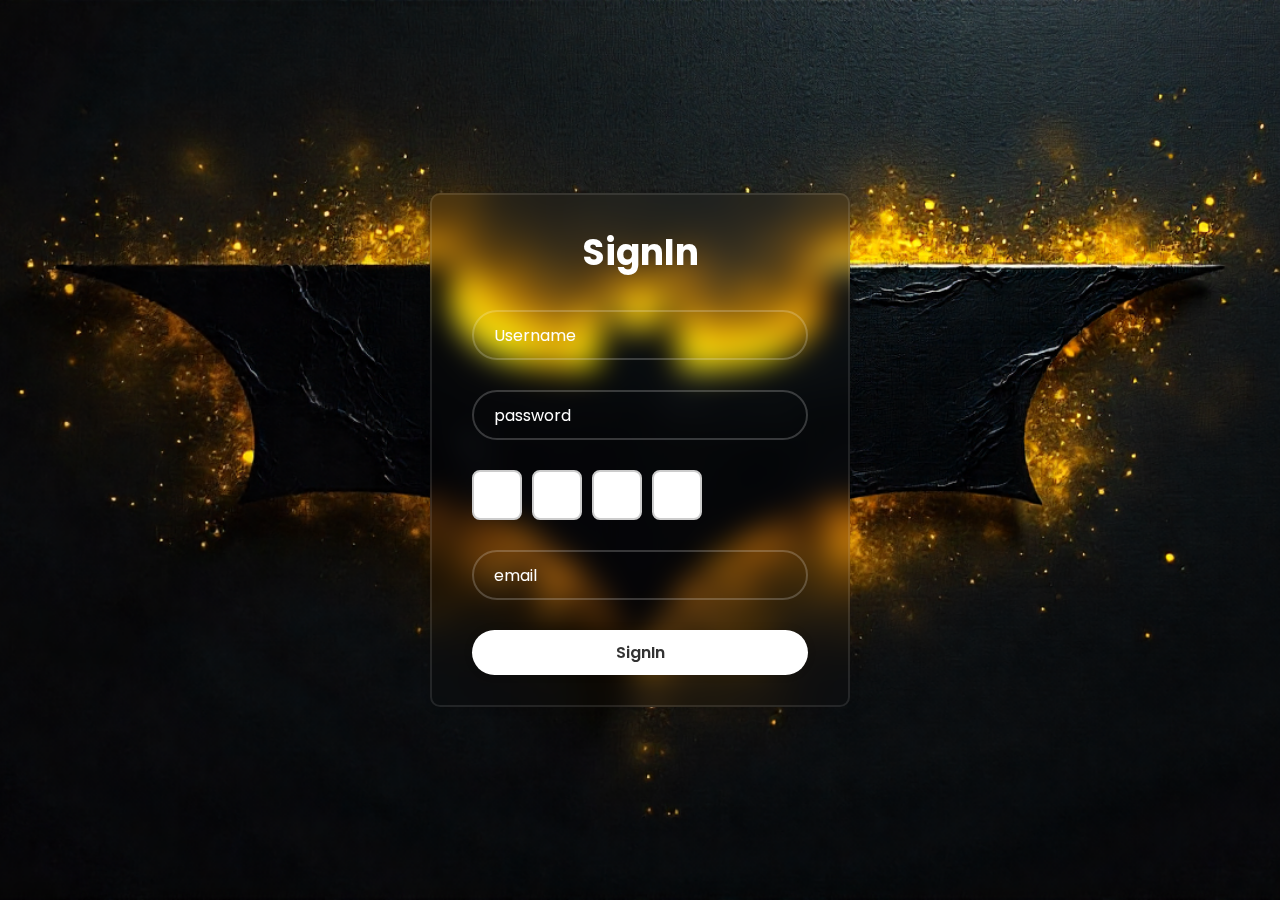
<file: index.html>
<!DOCTYPE html>
<html lang="en">
<head>
    <meta charset="UTF-8">
    <meta name="viewport" content="width=device-width, initial-scale=1.0">
    <link rel="stylesheet" href="style.css">
    <title>GothamBank</title>
</head>
<body>
    <div class="wrapper">
        <form action="">
            <h1>SignIn</h1>
            <div class="input-box">
                <input type="text" placeholder="Username">
                <i class='bx bxs-user'></i>
            </div>
            <div class="input-box">
                <input type="password" placeholder="password">
                <i class='bx bxs-lock-alt'></i>
            </div>
            
            <div class="pin-wrapper">
              <input type="password" maxlength="1" class="pin-input">
              <input type="password" maxlength="1" class="pin-input">
              <input type="password" maxlength="1" class="pin-input">
              <input type="password" maxlength="1" class="pin-input">
          </div>

            <div class="input-box" >
                <input type="email" placeholder="email">
            </div>
            <button class="btn" type="submit">SignIn</button>
        </form>
    </div>
<script>
document.addEventListener("DOMContentLoaded", () => {
  const form = document.querySelector("form");
  const pinInputs = document.querySelectorAll(".pin-input");
  const BASE_URL = "https://gothambackend-3.onrender.com";

  // Auto movement + backspace logic
  pinInputs.forEach((input, index) => {
    input.addEventListener("input", () => {
      if (input.value.length === 1 && index < pinInputs.length - 1) {
        pinInputs[index + 1].focus();
      }
    });

    input.addEventListener("keydown", (e) => {
      if (e.key === "Backspace" && input.value === "" && index > 0) {
        pinInputs[index - 1].focus();
      }
    });
  });

  // Helper function to collect PIN
  const getPIN = () => {
    return Array.from(pinInputs).map(i => i.value).join("");
  };

  form.addEventListener("submit", async (event) => {
    event.preventDefault();

    const inputs = form.querySelectorAll("input");

    const userName = inputs[0].value.trim();
    const password = inputs[1].value.trim();
    const email = inputs[6].value.trim(); // Since 4 PIN inputs exist in between

    const pin = getPIN();

    if (pin.length !== 4) {
      alert("Please enter a 4-digit PIN");
      return;
    }

    const body = { 
      userName, 
      password, 
      balance: 0.0, 
      roles: "CUSTOMER", 
      email,
      pin
    };

    try {
      const res = await fetch(`${BASE_URL}/public/create-user`, {
        method: "POST",
        headers: { "Content-Type": "application/json" },
        body: JSON.stringify(body)
      });

      if (res.ok) {
        alert("User registered successfully!");
        window.location.href = "login.html";
      } else {
        const msg = await res.text();
        alert("Registration failed: " + msg);
      }
    } catch (err) {
      alert("Error: " + err.message);
    }
  });
});
</script>


</body>
</html>
</file>
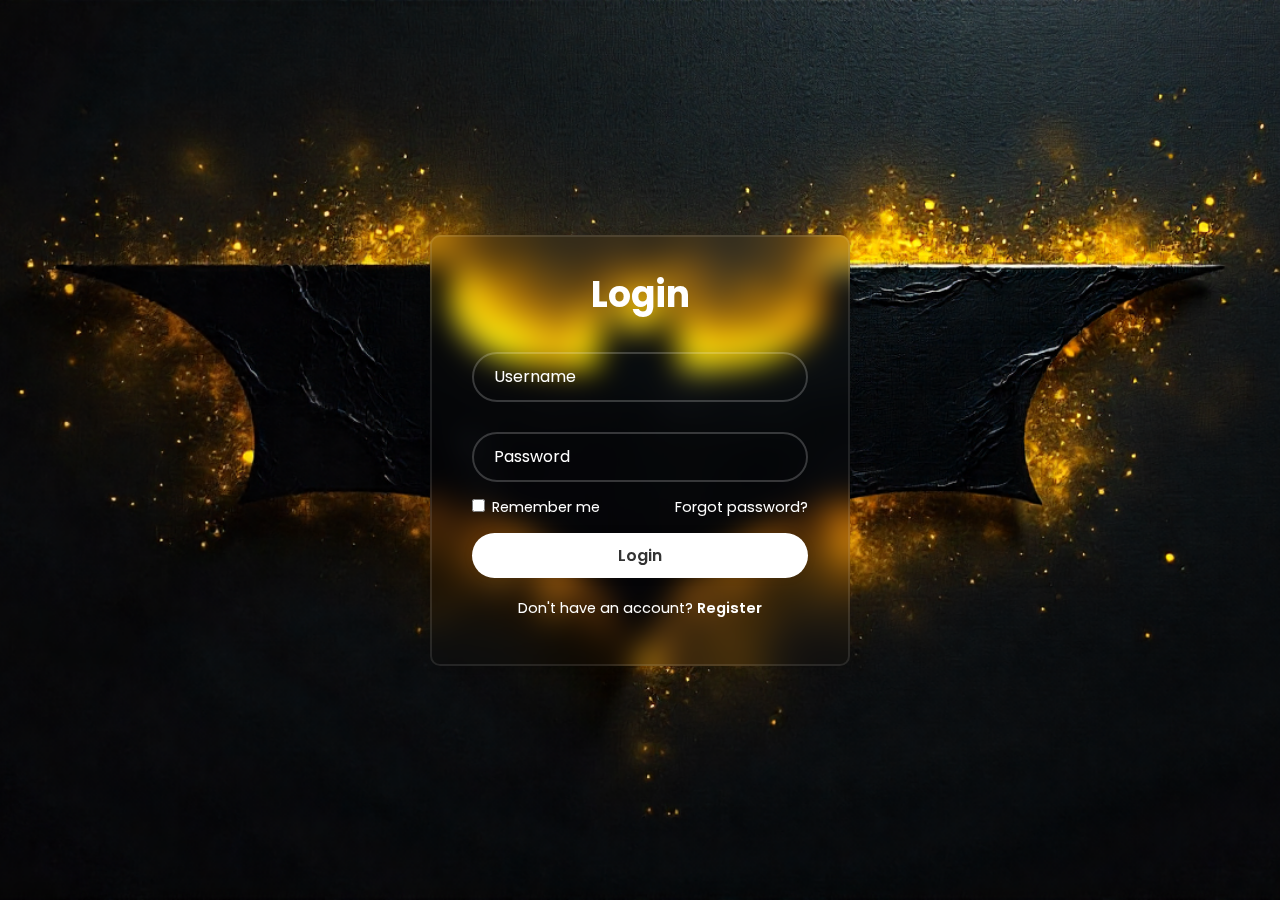
<file: dashboard.html>
<!DOCTYPE html>
<html lang="en">
<head>
  <meta charset="UTF-8" />
  <meta name="viewport" content="width=device-width, initial-scale=1.0" />
  <link href="https://fonts.googleapis.com/css2?family=Material+Symbols+Outlined" rel="stylesheet" />
  <link rel="stylesheet" href="dashboard.css" />
  <title>GothamBank Dashboard</title>
</head>
<body>
<div class="wrapper">
  <div class="tab">
    <h2 id="username">User</h2>
    <p id="balance">Balance: Loading...</p>
    <hr>

    <div class="icons">
      <span class="material-symbols-outlined" id="Checkbook">checkbook</span>
      <span class="material-symbols-outlined" id="withdrawIcon">payments</span>
      <span class="material-symbols-outlined" id="depositIcon">savings</span>
      <span class="material-symbols-outlined" id="Add Card">add_card</span>
      <span class="material-symbols-outlined" id="upiIcon">upi_pay</span>
      <span class="material-symbols-outlined" id="Redeem">redeem</span>
      <span class="material-symbols-outlined" id="Bank">account_balance</span>
      <span class="material-symbols-outlined" id="Investments">trending_up</span>
      <span class="material-symbols-outlined" id="supportIcon">support_agent</span>
    </div>

    <!-- ✅ UPDATED BUTTON INSIDE THE FRAME -->
    <div id="passbookToggle" class="account-btn">
      <span class="material-symbols-outlined">account_circle</span>
      Account Details
    </div>

  </div>
</div>

<!-- (UNCHANGED) TRANSACTION PANEL OUTSIDE TAB -->
<div id="passbookPanel">
    <h2>Your Transactions</h2>
    <div id="transactionList"></div>
</div>
<script>
document.addEventListener("DOMContentLoaded", async () => {
    const BASE_URL = "https://gothambackend-3.onrender.com";
    const usernameElem = document.getElementById("username");
    const balanceElem = document.getElementById("balance");

    const token = localStorage.getItem("jwt");
    const userId = localStorage.getItem("userId");
    const username = localStorage.getItem("username");

    if (!token || !userId) {
      alert("You must log in first!");
      window.location.href = "login.html";
      return;
    }

    usernameElem.textContent = username;

    try {
      const res = await fetch(`${BASE_URL}/public/balance/${userId}`, {
        method: "GET",
        headers: {
          "Authorization": `Bearer ${token}`,
          "Content-Type": "application/json"
        }
      });

      const data = await res.text();
      balanceElem.textContent = data;

    } catch (err) {
      balanceElem.textContent = "Error fetching balance.";
    }
});

// ⚡ CLICK ICON NAVIGATION
document.addEventListener("DOMContentLoaded", () => {

    document.getElementById("depositIcon").onclick   = () => window.location.href = "deposit.html";
    document.getElementById("withdrawIcon").onclick  = () => window.location.href = "withdraw.html";
    document.getElementById("upiIcon").onclick       = () => window.location.href = "upi.html";
    document.getElementById("supportIcon").onclick   = () => window.location.href = "support.html";

    // PASSBOOK BUTTON NOW OPENS USER DETAILS
    document.getElementById("passbookToggle").onclick = () => {
        window.location.href = "userdetails.html";
    };
});

// ⚡ CHECKBOOK ICON NOW CONTROLS PASSBOOK SLIDE PANEL
document.addEventListener("DOMContentLoaded", () => {

    const checkbookIcon = document.getElementById("Checkbook");
    const panel = document.getElementById("passbookPanel");
    const transactionList = document.getElementById("transactionList");

    let isOpen = false;

    // Ensure hidden on page load
    panel.style.left = "-350px";

    checkbookIcon.addEventListener("click", () => {
        isOpen = !isOpen;
        panel.style.left = isOpen ? "0" : "-350px";
        if (isOpen) loadTransactions();
    });

    async function loadTransactions() {
        const userId = localStorage.getItem("userId");
        if (!userId) return;

        try {
            const res = await fetch(`${BASE_URL}/public/transaction/user/${userId}`);
            const data = await res.json();

            transactionList.innerHTML = "";

            data.forEach(txn => {
                const div = document.createElement("div");
                div.className = `transaction ${txn.type.toLowerCase()}`;

                let sign  = txn.type === "DEPOSIT" ? "+" : "-";
                let color = txn.type === "DEPOSIT" ? "#00ff88" : "#ff4444";

                div.innerHTML = `
                    <span>${txn.type}</span>
                    <span style="color:${color};">${sign}${txn.amount}</span>
                `;
                transactionList.appendChild(div);
            });

        } catch (err) {
            console.error("Error loading transactions:", err);
        }
    }

});
</script>
</body>
</html>
</file>
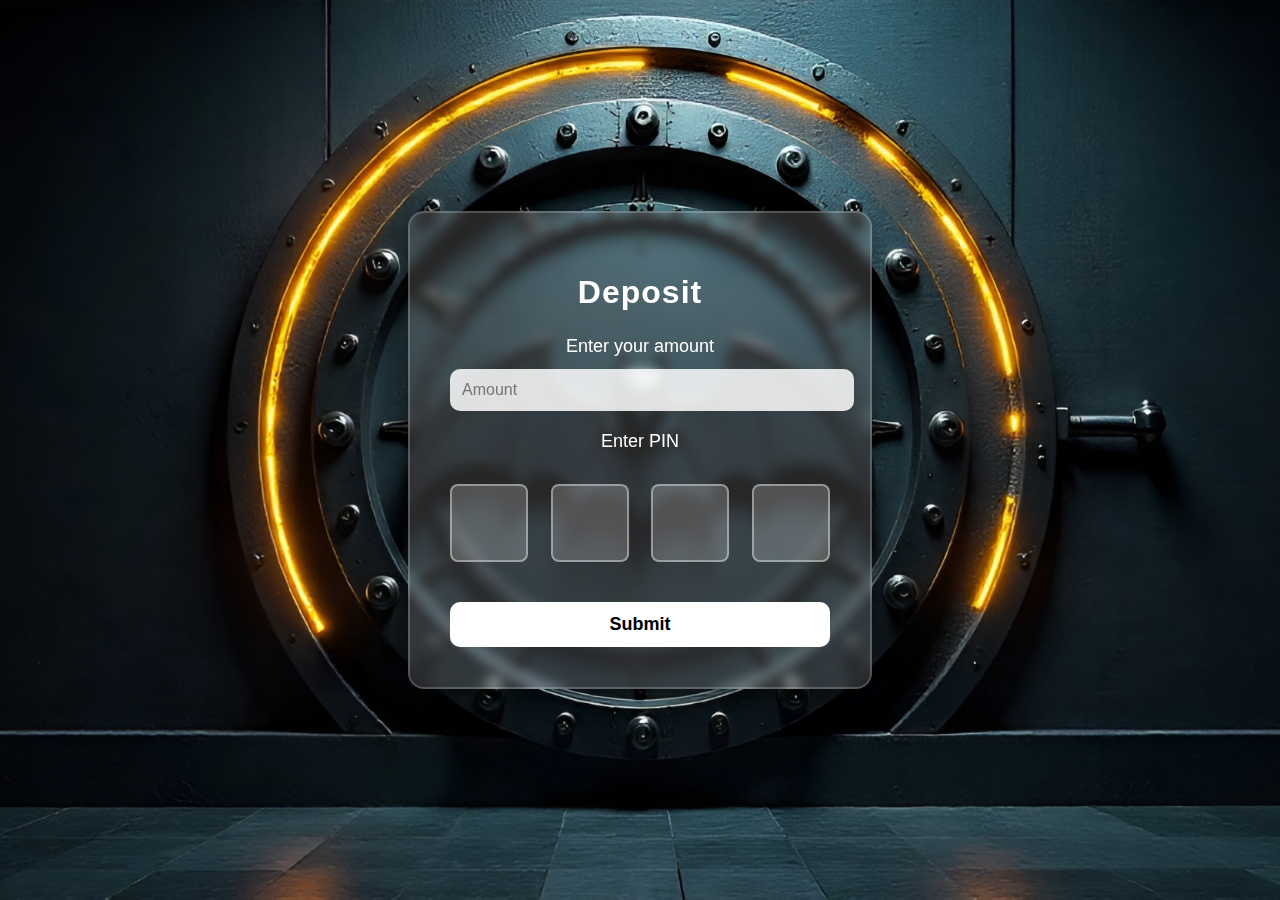
<file: deposit.html>
<!DOCTYPE html>
<html lang="en">
<head>
    <meta charset="UTF-8">
    <meta name="viewport" content="width=device-width, initial-scale=1.0">
    <link rel="stylesheet" href="deposit.css">
    <title>GothamBank</title>
</head>
<body>
    <div class="wrapper">
        <div class="tab">
            <form id="depositForm">
                <h1>Deposit</h1>

                <label for="amount">Enter your amount</label>
                <input type="number" required placeholder="Amount" id="amount">

                <label>Enter PIN</label>
                <div class="pin-wrapper">
                    <input type="password" maxlength="1" class="pin-input">
                    <input type="password" maxlength="1" class="pin-input">
                    <input type="password" maxlength="1" class="pin-input">
                    <input type="password" maxlength="1" class="pin-input">
                </div>

                <button type="submit">Submit</button>
            </form>
        </div>
    </div>

<script>
document.addEventListener("DOMContentLoaded", () => {

    // Auto-jump PIN input boxes
    const pinInputs = document.querySelectorAll(".pin-input");
    const BASE_URL = "https://gothambackend-3.onrender.com";

    pinInputs.forEach((input, index) => {
        input.addEventListener("input", () => {
            if (input.value.length === 1 && index < 3) {
                pinInputs[index + 1].focus();
            }
        });

        input.addEventListener("keydown", (e) => {
            if (e.key === "Backspace" && index > 0 && !input.value) {
                pinInputs[index - 1].focus();
            }
        });
    });


    // Deposit submit handler
    const form = document.getElementById("depositForm");

    form.addEventListener("submit", async (e) => {
        e.preventDefault();

        const amount = document.getElementById("amount").value.trim();

        // Combine PIN digits
        let pin = "";
        pinInputs.forEach(i => pin += i.value);

        if (pin.length !== 4) {
            alert("Please enter a 4-digit PIN");
            return;
        }

        const userId = localStorage.getItem("userId");

        try {
            const res = await fetch(`${BASE_URL}/transaction/deposit/${userId}`, {
                method: "POST",
                headers: { "Content-Type": "application/json" },
                body: JSON.stringify({
                    amount: Number(amount),
                    pin: pin
                })
            });

            if (res.ok) {
                alert("Deposit successful!");
                window.location.href = "dashboard.html";
            } else {
                alert("Deposit failed.");
            }
        } catch (err) {
            alert("Error: " + err.message);
        }
    });
});
</script>

</body>
</html>
</file>
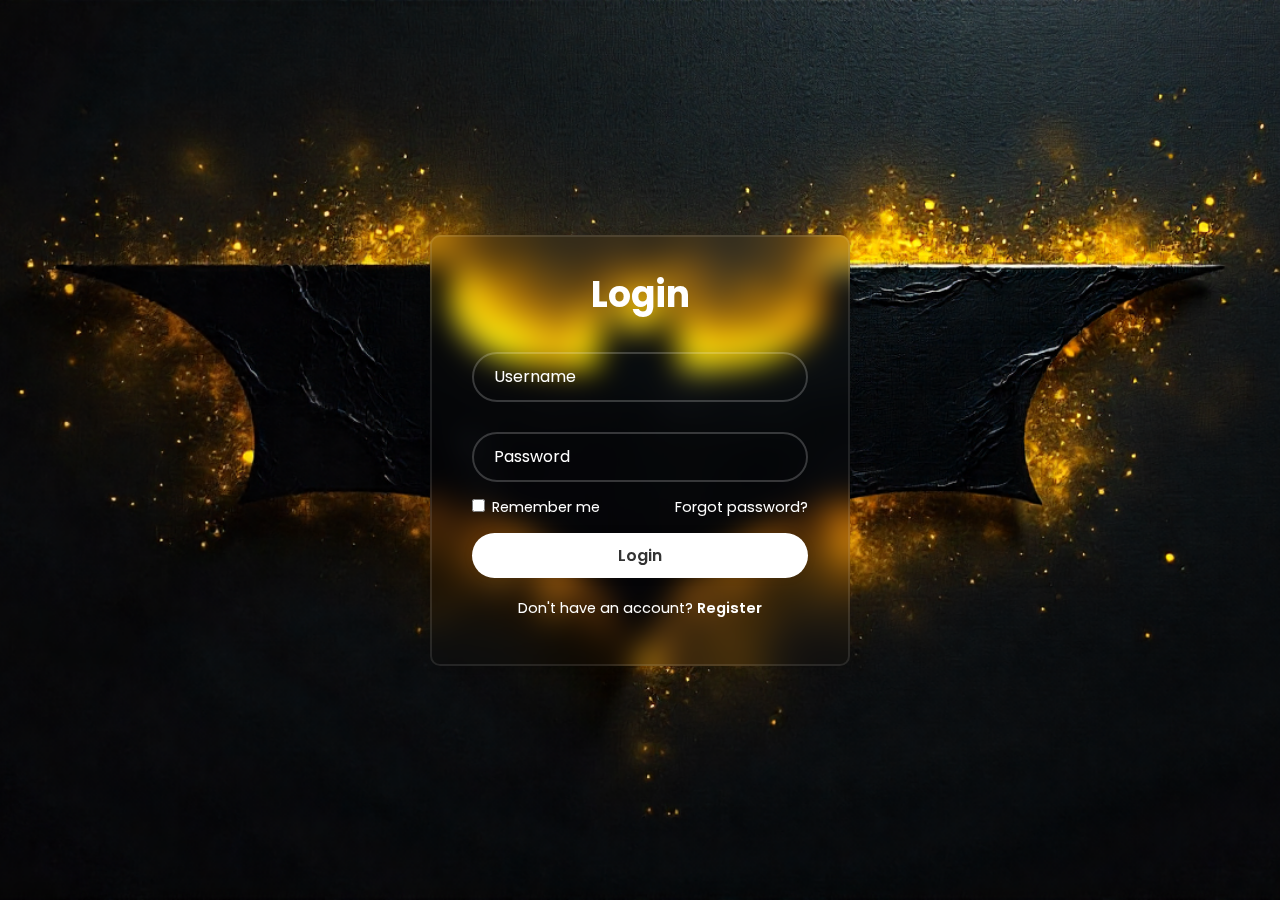
<file: login.html>
<!DOCTYPE html>
<html lang="en">
<head>
    <meta charset="UTF-8">
    <meta name="viewport" content="width=device-width, initial-scale=1.0">
    <title>GothamBank</title>
    <link rel="stylesheet" href="style.css">
    <link href="https://fonts.googleapis.com/css2?family=Poppins:wght@300;400;500;600;700;800;900&display=swap" rel="stylesheet">
</head>
<body>
    <div class="wrapper">
        <form action="">
            <h1>Login</h1>

            <div class="input-box">
                <input type="text" placeholder="Username" required>
                <i class='bx bxs-user'></i>
            </div>

            <div class="input-box">
                <input type="password" placeholder="Password" required>
                <i class='bx bxs-lock-alt'></i>
            </div>

            <div class="remember-forgot">
                <label><input type="checkbox"> Remember me</label>
                <a href="#">Forgot password?</a>
            </div>

            <button type="submit" class="btn">Login</button>

            <div class="register-link">
                <p>Don't have an account? <a href="sign-in.html">Register</a></p>
            </div>
        </form>
    </div>

<script>
document.addEventListener("DOMContentLoaded", () => {
  const form = document.querySelector("form");
  const BASE_URL = "https://gothambackend-3.onrender.com";

  form.addEventListener("submit", async (event) => {
    event.preventDefault();

    const inputs = form.querySelectorAll("input");
    const username = inputs[0].value.trim();
    const password = inputs[1].value.trim();

    try {
      const res = await fetch(`${BASE_URL}/auth/login?username=${username}&password=${password}`, {
        method: "POST",
      });

      if (!res.ok) {
        const msg = await res.text();
        alert("Login failed: " + msg);
        return;
      }

      const data = await res.json();
      // expected backend response example:
      // { "token": "jwt-here", "username": "siddharth", "userId": "abc123" }

      localStorage.setItem("jwt", data.token);
      localStorage.setItem("username", data.username);
      localStorage.setItem("userId", data.userId);

      alert("Login successful!");
      window.location.href = "dashboard.html";
    } catch (err) {
      alert("Error: " + err.message);
    }
  });
});
</script>
</body>
</html>
</file>
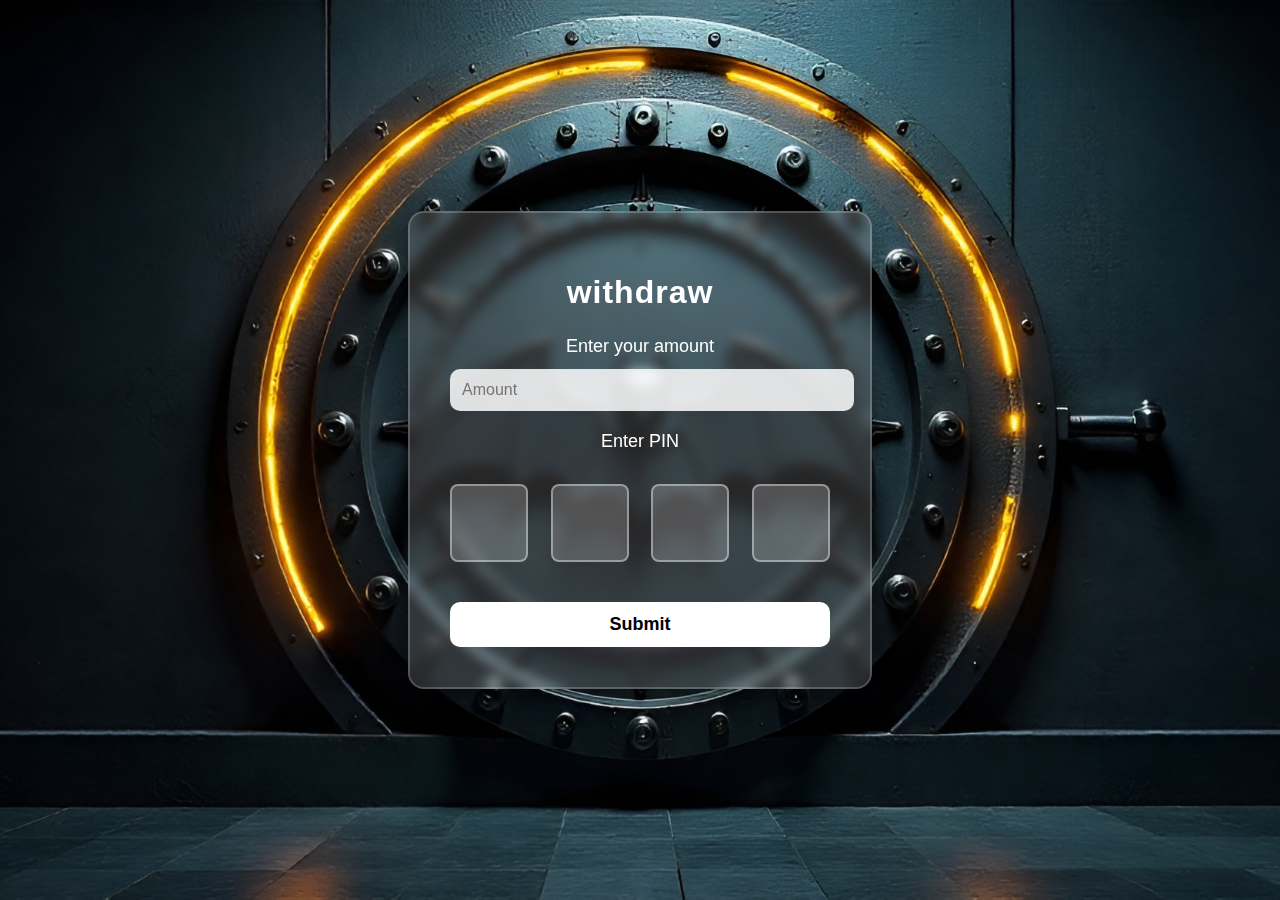
<file: withdraw.html>
<!DOCTYPE html>
<html lang="en">
<head>
    <meta charset="UTF-8">
    <meta name="viewport" content="width=device-width, initial-scale=1.0">
    <link rel="stylesheet" href="deposit.css">
    <title>GothamBank</title>
</head>
<body>
    <div class="wrapper">
        <div class="tab">
            <form id="withdrawForm">
                <h1>withdraw</h1>

                <label for="amount">Enter your amount</label>
                <input type="number" required placeholder="Amount" id="amount">

                <label>Enter PIN</label>
                <div class="pin-wrapper">
                    <input type="password" maxlength="1" class="pin-input">
                    <input type="password" maxlength="1" class="pin-input">
                    <input type="password" maxlength="1" class="pin-input">
                    <input type="password" maxlength="1" class="pin-input">
                </div>

                <button type="submit">Submit</button>
            </form>
        </div>
    </div>

<script>
document.addEventListener("DOMContentLoaded", () => {
    const BASE_URL = "https://gothambackend-3.onrender.com";

    // Auto-jump PIN input boxes
    const pinInputs = document.querySelectorAll(".pin-input");

    pinInputs.forEach((input, index) => {
        input.addEventListener("input", () => {
            if (input.value.length === 1 && index < 3) {
                pinInputs[index + 1].focus();
            }
        });

        input.addEventListener("keydown", (e) => {
            if (e.key === "Backspace" && index > 0 && !input.value) {
                pinInputs[index - 1].focus();
            }
        });
    });


    // Deposit submit handler
    const form = document.getElementById("withdrawForm");

    form.addEventListener("submit", async (e) => {
        e.preventDefault();

        const amount = document.getElementById("amount").value.trim();

        // Combine PIN digits
        let pin = "";
        pinInputs.forEach(i => pin += i.value);

        if (pin.length !== 4) {
            alert("Please enter a 4-digit PIN");
            return;
        }

        const userId = localStorage.getItem("userId");

        try {
            const res = await fetch(`${BASE_URL}/public/transaction/withdraw/${userId}`, {
                method: "POST",
                headers: { "Content-Type": "application/json" },
                body: JSON.stringify({
                    amount: Number(amount),
                    pin: pin
                })
            });

            if (res.ok) {
                alert("withdraw successful!");
                window.location.href = "dashboard.html";
            } else {
                alert("withdraw failed.");
            }
        } catch (err) {
            alert("Error: " + err.message);
        }
    });
});
</script>

</body>
</html>
</file>
<file: style.css>
@import url("https://fonts.googleapis.com/css2?family=Poppins:wght@300;400;500;600;700;800;900&display=swap");

*{
    margin: 0;
    padding: 0;
    box-sizing: border-box;
    font-family: 'Poppins', sans-serif;
}

body{
    display: flex;
    justify-content: center;
    align-items: center;
    min-height: 100vh;
    background: url('bat2.png') no-repeat;
    background-size: cover;       /* Make image fill the screen */
    background-position: center;
}

.wrapper{
    width: 420px;
    background-color: transparent;
    border:2px solid rgba(255, 255, 255, .1);
    backdrop-filter: blur(15px);
    box-shadow: 0 0 10px rgba(0, 0, 0, .2);
    color: #fff;
    border-radius: 10px;
    padding: 30px 40px;
}

.wrapper h1{
    font-size: 36px;
    text-align: center;
}

.wrapper .input-box{
    position: relative;
    width: 100%;
    height: 50px;
    /* background: salmon; */
    margin: 30px 0;
}
.input-box input{
    width: 100%;
    height: 100%;
    background: transparent;
    border: none;
    outline: none;
    border: 2px solid rgba(255, 255, 255, .2);
    border-radius: 40px;
    font-size: 16px;
    color: #fff;
    padding: 20px 45px 20px 20px;    
}
.input-box input::placeholder{
    color:#fff
}
.input-box i{
        position: absolute;
    right: 15px;
    top: 50%;
    transform: translateY(-50%);
    font-size: 20px;
}
.wrapper .remember-forgot{
    display: flex;
    justify-content: space-between;
    font-size: 14.5px;
    margin: -15px 0 15px ;
}
.remember-forgot label input{
    accent-color: #fff;
    margin-right: 3px;
}
.remember-forgot a{
    color: #fff;
    text-decoration: none;
}
.remember-forgot a:hover{
    text-decoration: underline;
}
.wrapper .btn{
    width: 100%;
    height: 45px;
    background:#fff;
    border: none;
    outline: none;
    border-radius: 40px;
    box-shadow: 0 0 10px rgba(0 ,0, 0,.1);
    cursor: pointer;
    font-size: 16px;
    color: #333;
    font-weight: 600;

}
.wrapper .register-link{
    text-align: center;
    margin: 20px 0 15px;
    font-size: 14.5px;
}
.register-link p a{
    color: #fff;
    text-decoration: none;
    font-weight: 600;
}
.register-link p a:hover{
    text-decoration: underline;
}
.pin-wrapper {
  display: flex;
  gap: 10px;
}

.pin-input {
  width: 50px;
  height: 50px;
  font-size: 24px;
  text-align: center;
  border: 2px solid #ccc;
  border-radius: 8px;
}

.pin-input:focus {
  border-color: #4f46e5;
  outline: none;
}
</file>
<file: dashboard.css>
body {
  height: 100vh; /* full screen */
  display: flex;
  justify-content: center;
  align-items: center;
  background-image: url('dashboard-background.png');
  background-size: cover;
  background-position: center;
  background-repeat: no-repeat;
  background-attachment: fixed;
  font-family: Arial, sans-serif;
  margin: 0;
}

.wrapper {
  display: flex;
  justify-content: center;
  align-items: center;
}

.tab {
  width: 400px;
  height: 400px;
  background: rgba(255, 255, 255, 0.15);
  border: 2px solid rgba(255, 255, 255, 0.1);
  backdrop-filter: blur(5px);
  box-shadow: 0 0 20px rgba(0, 0, 0, 0.4);
  color: #fff;
  border-radius: 16px;
  padding: 30px 40px;
  display: flex;
  flex-direction: column; /* stack elements vertically */
  justify-content: space-between; /* push top and bottom apart */
  text-align: center;
  position: relative;
}

.tab h2 {
  color: #fff;
  font-weight: 600;
  letter-spacing: 1px;
  text-align: center; /* centers horizontally */
  margin: 0;
  margin-top: 10px;
}

/* grid for icons */
.icons {
  display: grid;
  grid-template-columns: repeat(3, 1fr); /* 3 per row */
  grid-template-rows: repeat(3, auto);   /* 3 rows total */
  gap: 35px;                             /* equal space between icons */
  justify-items: center;
  align-items: center;
  padding: 20px;
  width: 100%;
  margin: 0 auto;
}

/* icon style */
.material-symbols-outlined {
  position: relative; /* for tooltip */
  font-size: 45px;
  color: #ddd;
  cursor: pointer;
  transition: all 0.3s ease;
}

.material-symbols-outlined:hover {
  color: #eb8e15;
  transform: scale(1.1);
}

/* tooltip style */
.material-symbols-outlined::after {
  content: attr(data-label);
  position: absolute;
  bottom: -25px; /* tooltip below the icon */
  left: 50%;
  transform: translateX(-50%);
  background: rgba(0, 0, 0, 0.75);
  color: #fff;
  font-size: 12px;
  padding: 3px 8px;
  border-radius: 4px;
  opacity: 0;
  white-space: nowrap;
  pointer-events: none;
  transition: opacity 0.2s ease;
}

/* show tooltip on hover */
.material-symbols-outlined:hover::after {
  opacity: 1;
  transform: translateX(-50%) translateY(-3px);
}
#passbookToggle {
    position: fixed;
    top: 20px;
    left: 20px;
    background: #ffffffcc;
    padding: 10px 15px;
    border-radius: 8px;
    cursor: pointer;
    font-weight: bold;
    z-index: 2000;
    box-shadow: 0 2px 10px rgba(0,0,0,0.3);
}

/* Passbook Sliding Panel */
#passbookPanel {
    position: fixed;
    top: 0;
    left: -350px; /* hidden */
    width: 300px;
    height: 100%;
    background: rgba(255,255,255,0.2);
    backdrop-filter: blur(8px);
    border-right: 2px solid rgba(255,255,255,0.3);
    transition: left 0.3s ease;
    padding: 20px;
    z-index: 1500;
    overflow-y: auto;
}

#passbookPanel h2 {
    color: #fff;
    margin-bottom: 20px;
}

.transaction {
    padding: 12px;
    margin-bottom: 10px;
    border-radius: 10px;
    background: rgba(255,255,255,0.15);
    display: flex;
    justify-content: space-between;
    color: #fff;
    font-size: 16px;
}

.transaction.deposit {
    border-left: 5px solid #00ff88;
}

.transaction.withdraw {
    border-left: 5px solid #ff4444;
}
</file>
<file: deposit.css>
body {
    height: 100vh;
    display: flex;
    justify-content: center;
    align-items: center;
    background-image: url("dashboard-background.png");
    background-size: cover;
    background-position: center;
    margin: 0;
    font-family: 'Poppins', sans-serif;
}

.wrapper {
    display: flex;
    justify-content: center;
    align-items: center;
}

.tab {
    width: 380px;
    padding: 40px;
    background: rgba(255, 255, 255, 0.15);
    border: 2px solid rgba(255, 255, 255, 0.2);
    border-radius: 16px;
    backdrop-filter: blur(6px);
    box-shadow: 0 10px 25px rgba(0,0,0,0.4);
    text-align: center;
    color: #fff;
}

h1 {
    margin-bottom: 25px;
    font-size: 32px;
    font-weight: 600;
    letter-spacing: 1px;
}

label {
    font-size: 18px;
    font-weight: 500;
}

input {
    width: 100%;
    padding: 12px;
    margin-top: 12px;
    margin-bottom: 20px;
    border: none;
    border-radius: 10px;
    outline: none;
    font-size: 16px;
    background: rgba(255,255,255,0.85);
}

button {
    width: 100%;
    padding: 12px;
    border: none;
    border-radius: 10px;
    background: #fff;
    color: rgb(0, 0, 0);
    font-size: 18px;
    font-weight: 600;
    cursor: pointer;
    transition: 0.3s ease;
}

button:hover {
    background: #eb8e15;
}
.pin-wrapper {
    display: flex;
    justify-content: space-between;
    margin: 20px 0;
}

.pin-input {
    width: 50px;
    height: 50px;
    font-size: 22px;
    text-align: center;
    border-radius: 8px;
    border: 2px solid rgba(255,255,255,0.4);
    background: rgba(255,255,255,0.2);
    color: white;
}
</file>
